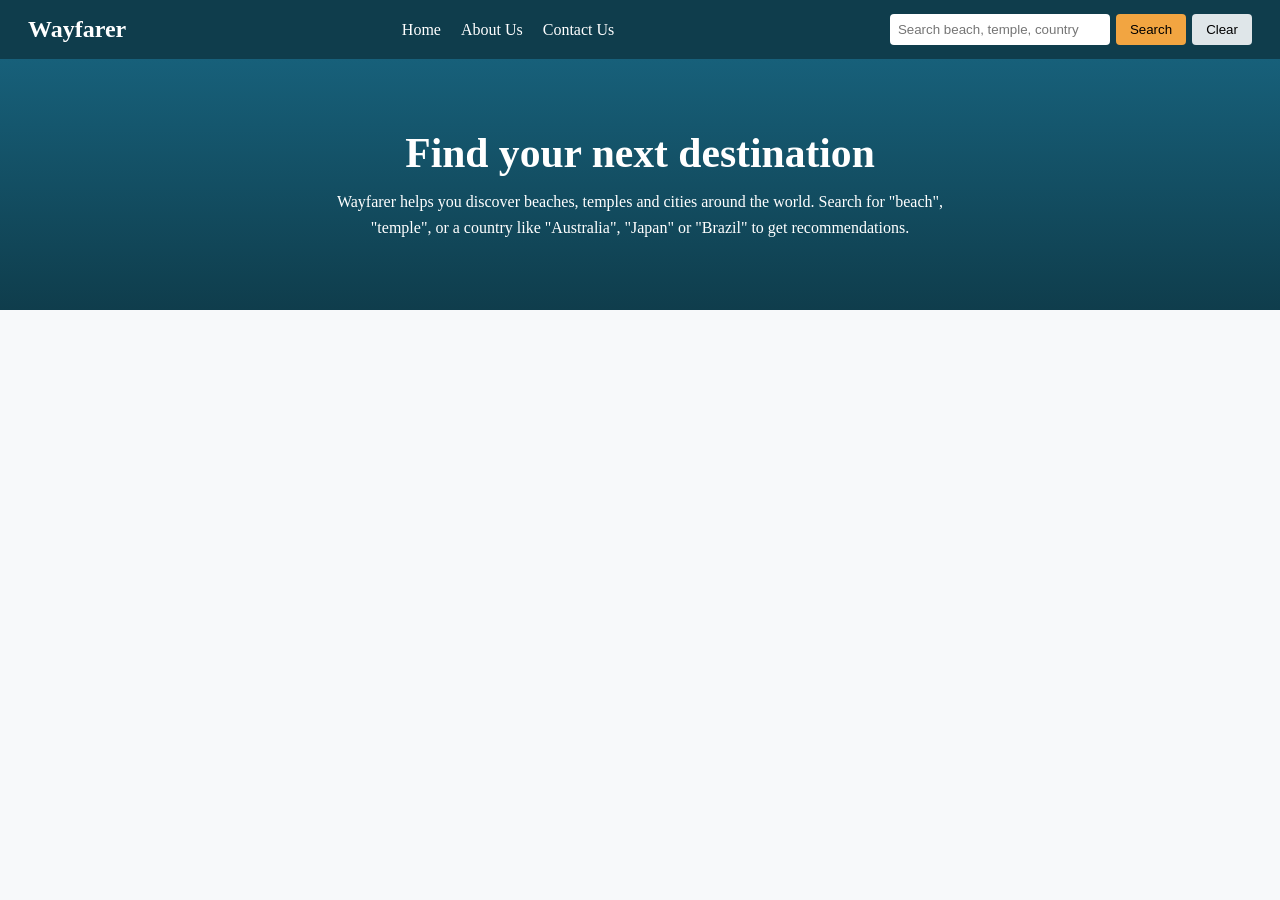
<file: index.html>
<!DOCTYPE html>
<html lang="en">
<head>
<meta charset="UTF-8">
<meta name="viewport" content="width=device-width, initial-scale=1">
<title>Wayfarer - Travel Recommendations</title>
<link rel="stylesheet" href="style.css">
</head>
<body>
<nav class="navbar">
  <div class="logo">Wayfarer</div>
  <ul class="menu">
    <li><a href="index.html">Home</a></li>
    <li><a href="about.html">About Us</a></li>
    <li><a href="contact.html">Contact Us</a></li>
  </ul>
  <div class="search">
    <input type="text" id="searchInput" placeholder="Search beach, temple, country">
    <button id="searchBtn">Search</button>
    <button id="clearBtn">Clear</button>
  </div>
</nav>
<header class="hero">
  <h1>Find your next destination</h1>
  <p>Wayfarer helps you discover beaches, temples and cities around the world. Search for "beach", "temple", or a country like "Australia", "Japan" or "Brazil" to get recommendations.</p>
</header>
<section id="results" class="results"></section>
<script src="script.js"></script>
</body>
</html>
</file>
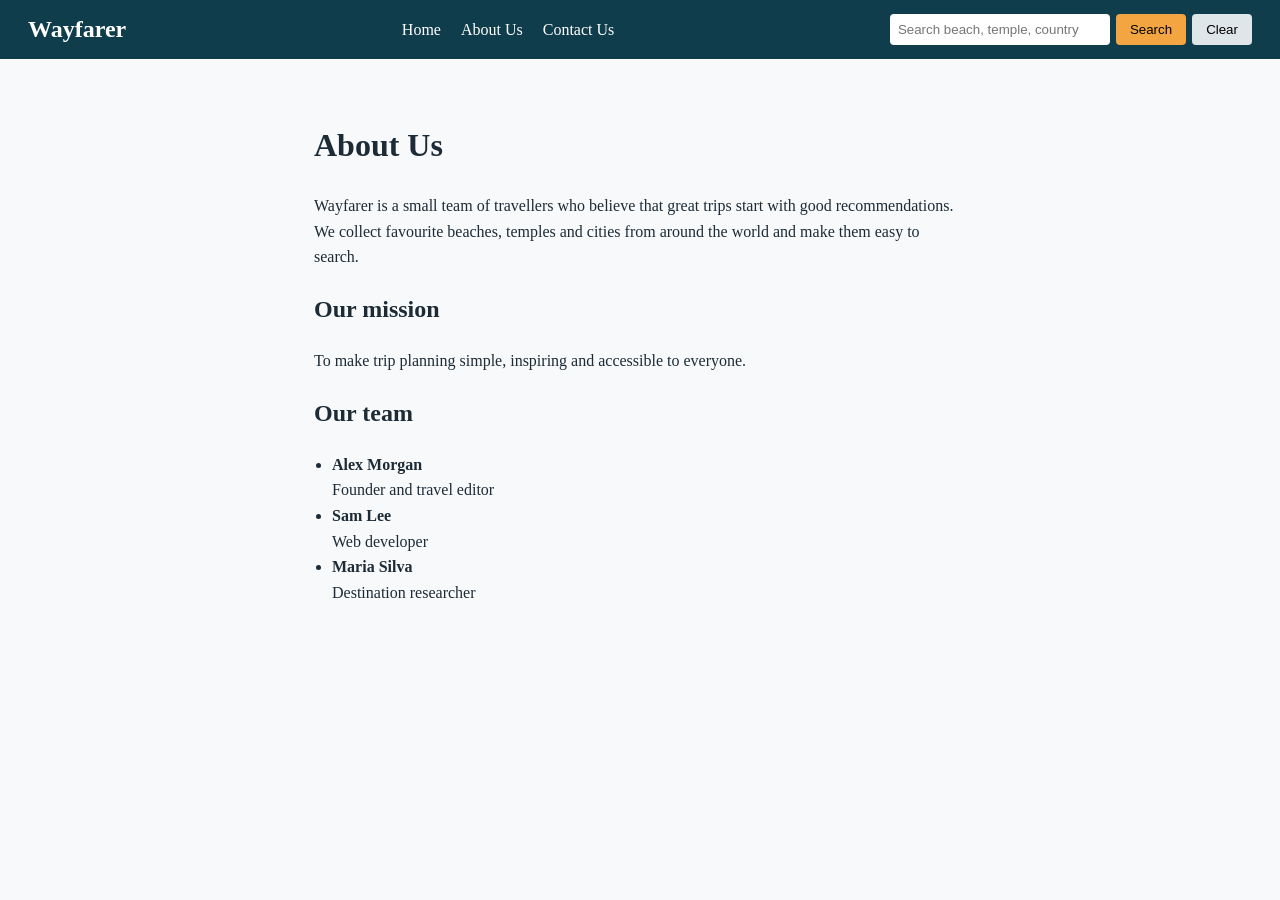
<file: about.html>
<!DOCTYPE html>
<html lang="en">
<head>
<meta charset="UTF-8">
<meta name="viewport" content="width=device-width, initial-scale=1">
<title>About Us - Wayfarer</title>
<link rel="stylesheet" href="style.css">
</head>
<body>
<nav class="navbar">
  <div class="logo">Wayfarer</div>
  <ul class="menu">
    <li><a href="index.html">Home</a></li>
    <li><a href="about.html">About Us</a></li>
    <li><a href="contact.html">Contact Us</a></li>
  </ul>
  <div class="search">
    <input type="text" id="searchInput" placeholder="Search beach, temple, country">
    <button id="searchBtn">Search</button>
    <button id="clearBtn">Clear</button>
  </div>
</nav>
<main class="page">
  <h1>About Us</h1>
  <p>Wayfarer is a small team of travellers who believe that great trips start with good recommendations. We collect favourite beaches, temples and cities from around the world and make them easy to search.</p>
  <h2>Our mission</h2>
  <p>To make trip planning simple, inspiring and accessible to everyone.</p>
  <h2>Our team</h2>
  <ul class="team">
    <li><strong>Alex Morgan</strong><br>Founder and travel editor</li>
    <li><strong>Sam Lee</strong><br>Web developer</li>
    <li><strong>Maria Silva</strong><br>Destination researcher</li>
  </ul>
</main>
<script src="script.js"></script>
</body>
</html>
</file>
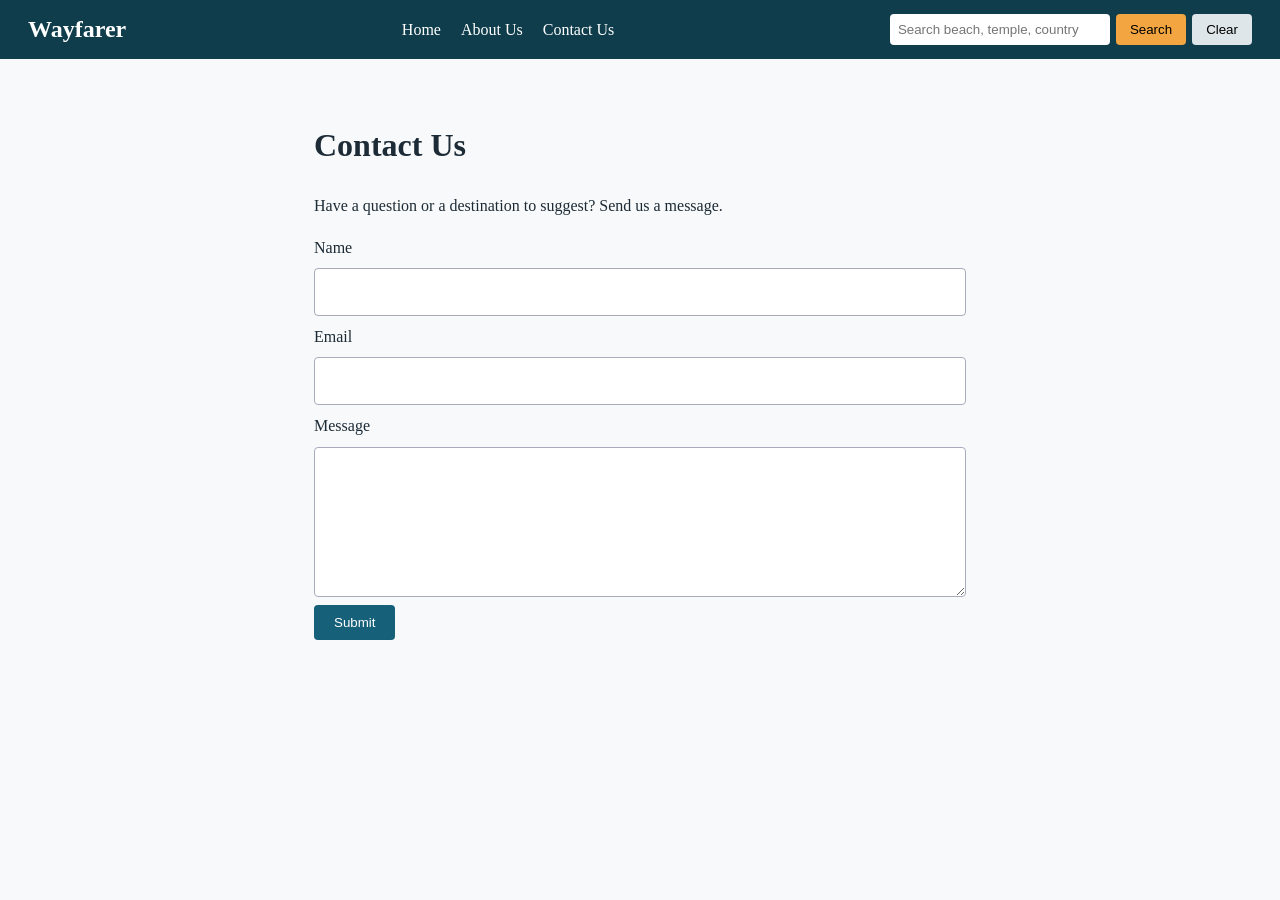
<file: contact.html>
<!DOCTYPE html>
<html lang="en">
<head>
<meta charset="UTF-8">
<meta name="viewport" content="width=device-width, initial-scale=1">
<title>Contact Us - Wayfarer</title>
<link rel="stylesheet" href="style.css">
</head>
<body>
<nav class="navbar">
  <div class="logo">Wayfarer</div>
  <ul class="menu">
    <li><a href="index.html">Home</a></li>
    <li><a href="about.html">About Us</a></li>
    <li><a href="contact.html">Contact Us</a></li>
  </ul>
  <div class="search">
    <input type="text" id="searchInput" placeholder="Search beach, temple, country">
    <button id="searchBtn">Search</button>
    <button id="clearBtn">Clear</button>
  </div>
</nav>
<main class="page">
  <h1>Contact Us</h1>
  <p>Have a question or a destination to suggest? Send us a message.</p>
  <form id="contactForm" class="form">
    <label for="name">Name</label>
    <input type="text" id="name" name="name" required>
    <label for="email">Email</label>
    <input type="email" id="email" name="email" required>
    <label for="message">Message</label>
    <textarea id="message" name="message" rows="5" required></textarea>
    <button type="submit">Submit</button>
  </form>
  <p id="formMsg"></p>
</main>
<script src="script.js"></script>
</body>
</html>
</file>
<file: style.css>
*{box-sizing:border-box}
body{margin:0;font-family:Georgia,serif;color:#1d2b36;background:#f7f9fa}
.navbar{display:flex;flex-wrap:wrap;align-items:center;justify-content:space-between;gap:12px;padding:14px 28px;background:#0f3d4c;color:#fff}
.logo{font-size:1.5rem;font-weight:bold}
.menu{display:flex;gap:20px;list-style:none;margin:0;padding:0}
.menu a{color:#fff;text-decoration:none}
.menu a:hover{text-decoration:underline}
.search{display:flex;gap:6px}
.search input{padding:8px;border:none;border-radius:4px;min-width:220px}
.search button{padding:8px 14px;border:none;border-radius:4px;background:#f2a541;cursor:pointer}
#clearBtn{background:#dfe6e9}
.hero{padding:70px 28px;text-align:center;background:linear-gradient(#17607a,#0f3d4c);color:#fff}
.hero h1{font-size:2.6rem;margin:0 0 12px}
.hero p{max-width:640px;margin:0 auto;line-height:1.6}
.results{display:flex;flex-wrap:wrap;gap:20px;padding:28px;justify-content:center}
.card{width:300px;background:#fff;border-radius:6px;overflow:hidden;box-shadow:0 1px 6px rgba(0,0,0,.15)}
.card img{width:100%;height:200px;object-fit:cover;display:block}
.card div{padding:14px}
.card h3{margin:0 0 6px}
.page{max-width:700px;margin:0 auto;padding:40px 24px;line-height:1.6}
.team{padding-left:18px}
.form{display:flex;flex-direction:column;gap:8px}
.form input,.form textarea{padding:10px;border:1px solid #aab;border-radius:4px;font:inherit}
.form button{align-self:flex-start;padding:10px 20px;border:none;border-radius:4px;background:#17607a;color:#fff;cursor:pointer}
.empty{text-align:center;width:100%}
</file>
